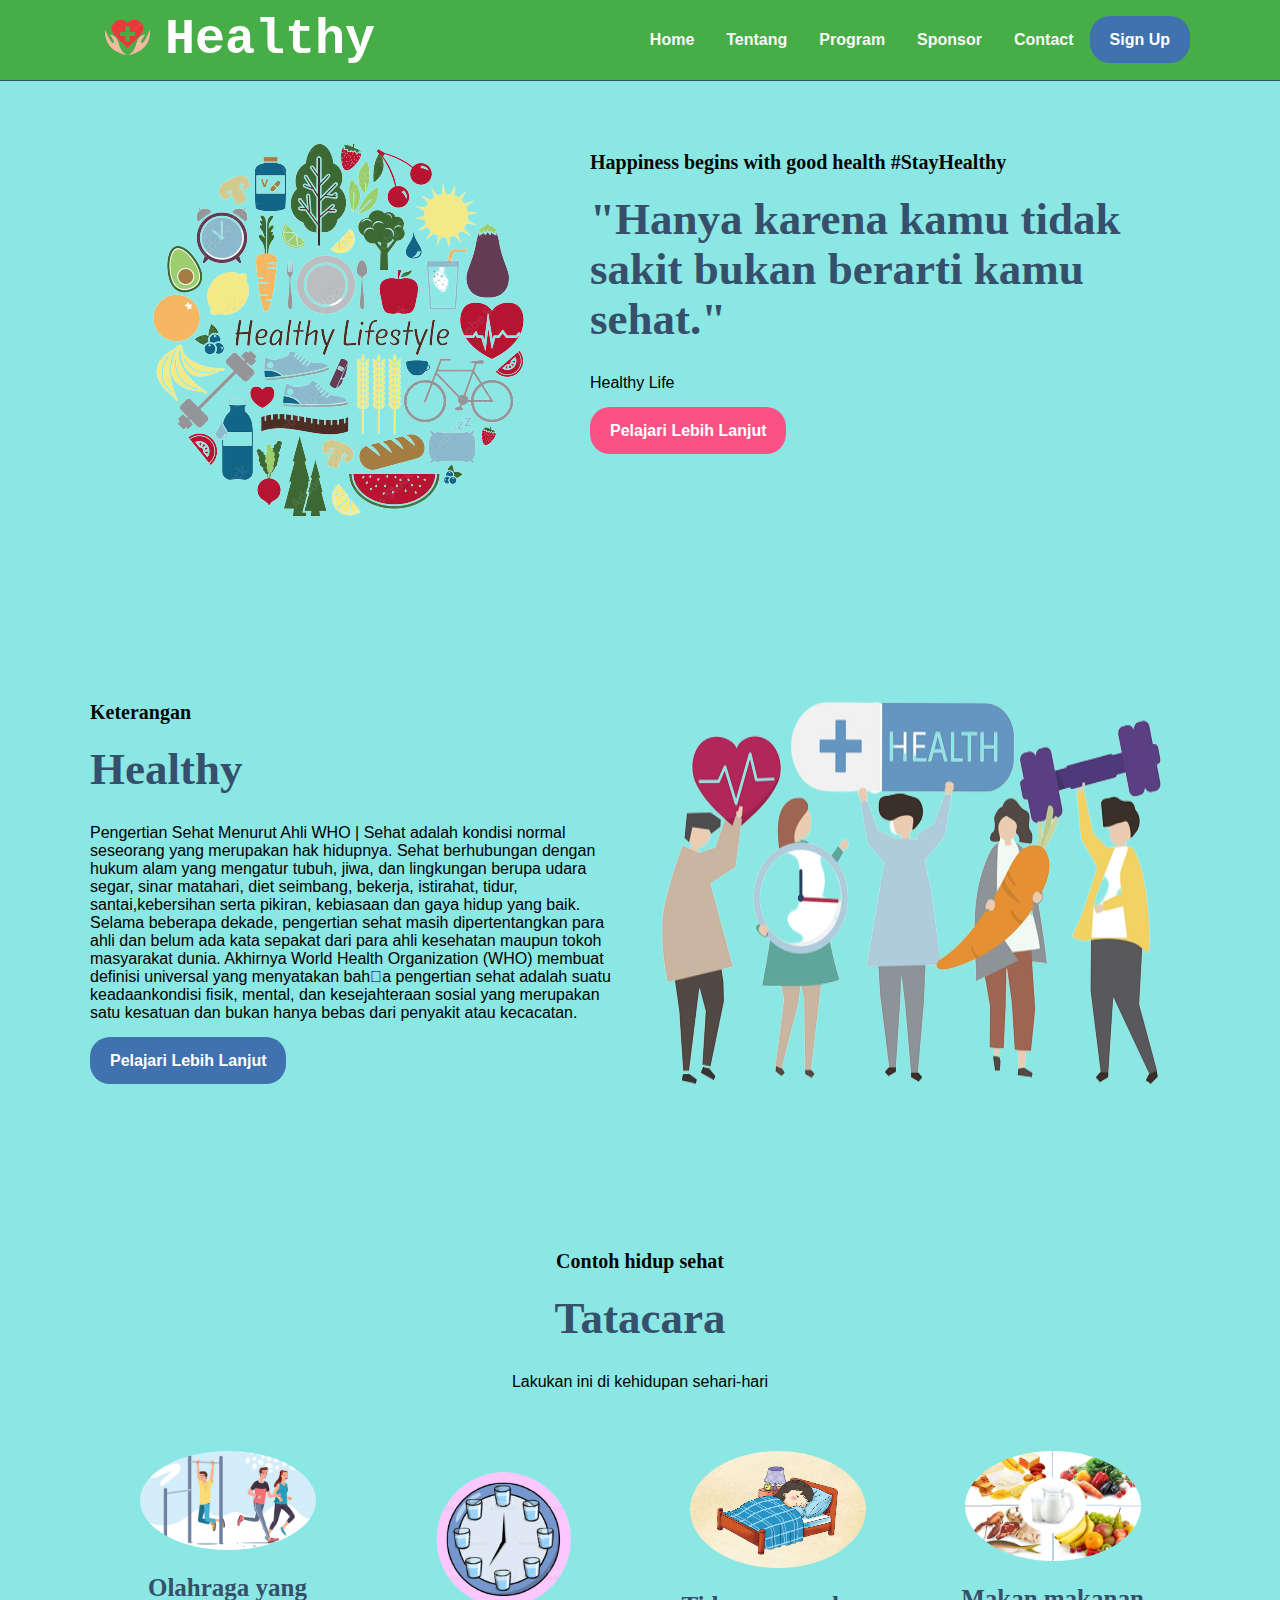
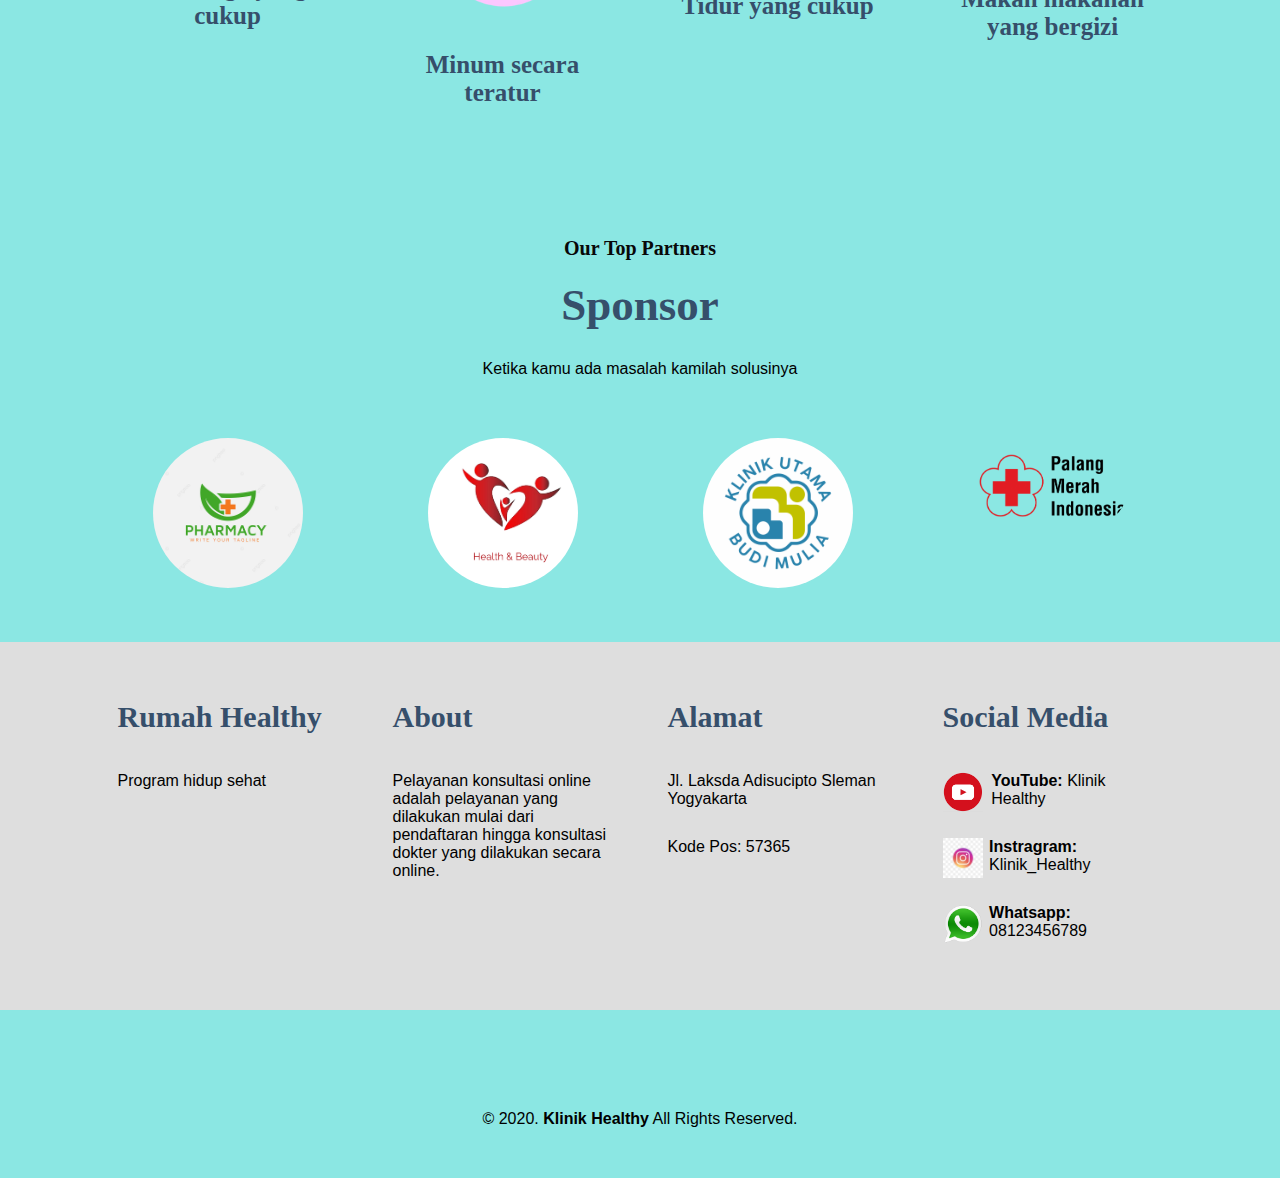
<file: project/healthy/index.html>
<!DOCTYPE html>
<html lang="en">
<head>
    <meta charset="UTF-8">
    <meta name="viewport" content="width=device-width, initial-scale=1.0">
    <title>Randi</title>
    <link rel="stylesheet" href="assets_login/css/style.css">

    <!-- favicon -->
    <link href="assets_login/img/home1.png" rel="icon"></a>
    <link href="assets_login/img/home1.png" rel="apple-touch-icon"></a>

</head>
<body>
    <nav>
        <div class="wrapper">
                <!-- <div class="logo"><img src="home.jpg" alt="" style="height: 85px;"></div> -->
                <div class="logo"><img src="assets_login/img/home1.png" alt="" style="height: 75px; float: left; margin-right: 1;"><a href=''>Healthy</a></div>
                <div class="menu">
                    <ul>
                        <li><a href="#home">Home</a></li>
                        <li><a href="#courses">Tentang</a></li>
                        <li><a href="#tutors">Program</a></li>
                        <li><a href="#partners">Sponsor</a></li>
                        <li><a href="#contact">Contact</a></li>
                        <li><a href="login1.html" class="tbl-biru">Sign Up</a></li>
                    </ul>
                </div>
        </div>
    </nav>
    <div class="wrapper">
        <!-- untuk home -->
        <section id="home">
            <img src="assets_login/img/home2.png"/>
            <div class="kolom">
                <p class="deskripsi">Happiness begins with good health #StayHealthy</p>
                <h2>"Hanya karena kamu tidak sakit bukan berarti kamu sehat."</h2>
                <p>Healthy Life</p>
                <p><a href="" class="tbl-pink">Pelajari Lebih Lanjut</a></p>
            </div>
        </section>

        <!-- untuk courses -->
        <section id="courses">
            <div class="kolom">
                <p class="deskripsi">Keterangan</p>
                <h2>Healthy</h2>
                <p>Pengertian Sehat Menurut Ahli WHO | Sehat adalah kondisi normal seseorang yang merupakan hak hidupnya. Sehat berhubungan dengan hukum alam yang mengatur tubuh, jiwa, dan lingkungan berupa udara segar, sinar matahari, diet seimbang, bekerja, istirahat, tidur, santai,kebersihan serta pikiran, kebiasaan dan gaya hidup yang baik. Selama beberapa dekade, pengertian sehat masih dipertentangkan para ahli dan belum ada kata sepakat dari para ahli kesehatan maupun tokoh masyarakat dunia. Akhirnya World Health Organization (WHO) membuat definisi universal yang menyatakan baha pengertian sehat adalah suatu keadaankondisi fisik, mental, dan kesejahteraan sosial yang merupakan satu kesatuan dan bukan hanya bebas dari penyakit atau kecacatan.</p>
                <p><a href="" class="tbl-biru">Pelajari Lebih Lanjut</a></p>
            </div>
            <img src="assets_login/img/home3.png"/>
        </section>

        <!-- untuk tutors -->
        <section id="tutors">
            <div class="tengah">
                <div class="kolom">
                    <p class="deskripsi">Contoh hidup sehat</p>
                    <h2>Tatacara</h2>
                    <p>Lakukan ini di kehidupan sehari-hari</p>
                </div>

                <div class="tutor-list">
                    <div class="kartu-tutor">
                        <img src="assets_login/img/tutor.jpg"/>
                        <p>Olahraga yang cukup</p>
                    </div>
                    <div class="kartu-tutor">
                        <img src="assets_login/img/minum.png"/>
                        <p>Minum secara teratur</p>
                    </div>
                    <div class="kartu-tutor">
                        <img src="assets_login/img/tidur.jpg"/>
                        <p>Tidur yang cukup</p>
                    </div>
                    <div class="kartu-tutor">
                        <img src="assets_login/img/makan.png"/>
                        <p>Makan makanan yang bergizi</p>
                    </div>
                </div>
            </div>
        </section>

        <!-- untuk partners -->
        <section id="partners">
            <div class="tengah">
                <div class="kolom">
                    <p class="deskripsi">Our Top Partners</p>
                    <h2>Sponsor</h2>
                    <p>Ketika kamu ada masalah kamilah solusinya</p>
                </div>

                <div class="partner-list">
                    <div class="kartu-partner">
                        <img src="assets_login/img/farmasi.jpg"/>
                    </div>
                    <div class="kartu-partner">
                        <img src="assets_login/img/pp.jpg"/>
                    </div>
                    <div class="kartu-partner">
                        <img src="assets_login/img/yy.png"/>
                    </div>
                    <div class="kartu-partner">
                        <img src="assets_login/img/pmr.png"/>
                    </div>
                </div>
            </div>
        </section>
    </div>

        <!-- untuk contact -->
    <div id="contact">
        <div class="wrapper">
            <div class="footer">
                <div class="footer-section">
                    <h3>Rumah Healthy</h3>
                    <p>Program hidup sehat</p>
                </div>
                <div class="footer-section">
                    <h3>About</h3>
                    <p>Pelayanan konsultasi online adalah pelayanan yang dilakukan mulai dari pendaftaran hingga konsultasi dokter yang dilakukan secara online.</p>
                </div>
                <div class="footer-section">
                    <h3>Alamat</h3>
                    <p>Jl. Laksda Adisucipto Sleman Yogyakarta</p>
                    <p>Kode Pos: 57365</p>
                </div>
                <div class="footer-section">
                    <h3>Social Media</h3>
                    <p><img src="assets_login/img/yt1.png" alt="" style="height: 40px; float: left; margin-right: 4%;"><b>YouTube: </b>Klinik Healthy</p>
                    <p><img src="assets_login/img/ig.jpg" alt="" style="height: 40px; float: left; margin-right: 3%;"><b>Instragram: </b>Klinik_Healthy</p>
                    <p><img src="assets_login/img/wa.png" alt="" style="height: 40px; float: left; margin-right: 3%;"><b>Whatsapp: </b>08123456789</p>
                </div>
            </div>
        </div>
    </div>

    <div id="copyright">
        <div class="wrapper">
            &copy; 2020. <b>Klinik Healthy</b> All Rights Reserved.
        </div>
    </div>
    
</body>
</html>
</file>
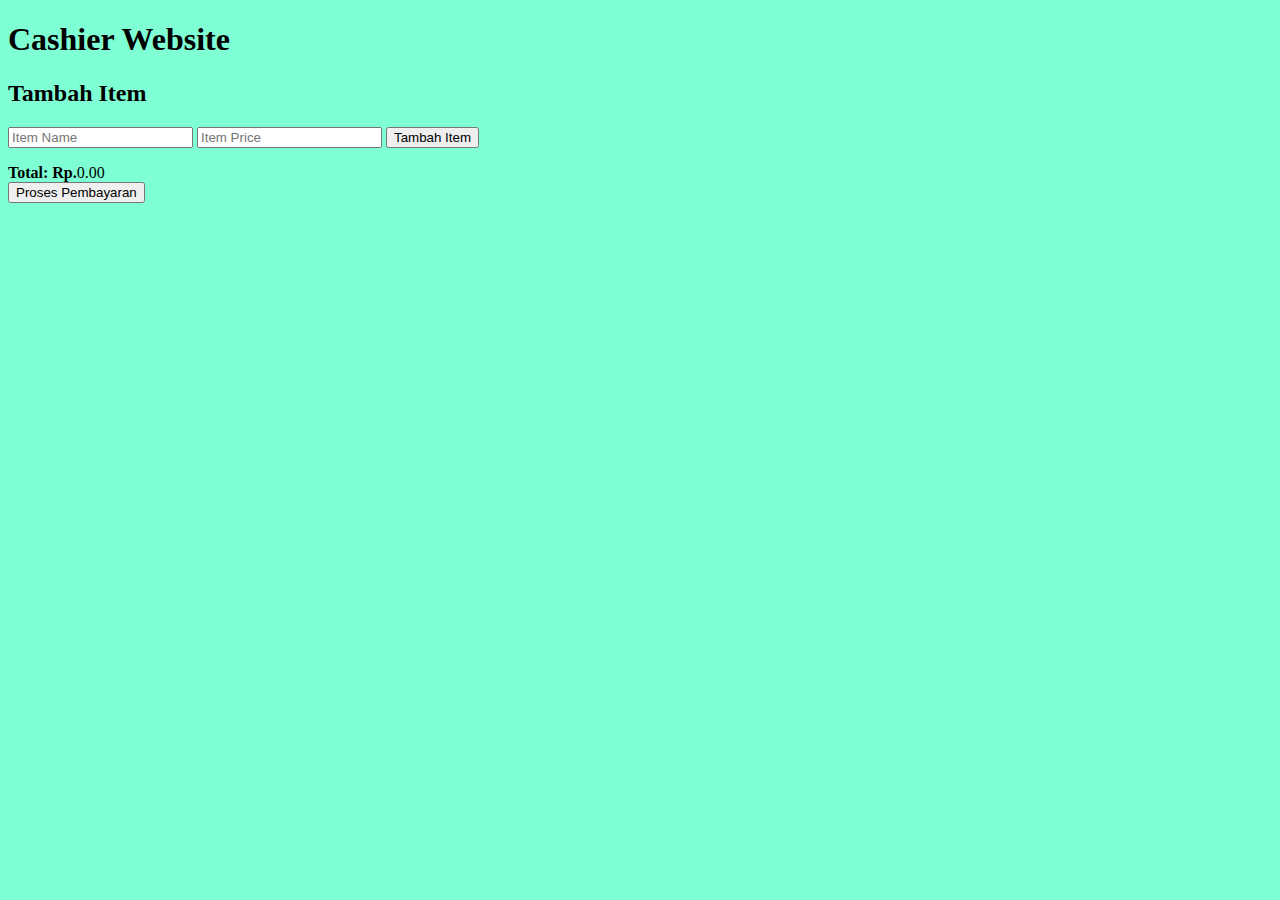
<file: project/web chasier/randi.html>
<!DOCTYPE html>
<html>
<head>
  <title>Cashier Website</title>
  <link href="style.css" rel="stylesheet">

  <link rel="stylesheet" href="style.css">
</head>
<body>
  <div class="container">
    <h1>Cashier Website</h1>
    <h2>Tambah Item</h2>
    <div class="item-input">
      <input type="text" id="item-name" placeholder="Item Name">
      <input type="number" id="item-price" placeholder="Item Price">
      <button onclick="addItem()">Tambah Item</button>
    </div>
    <ul class="cart-items" id="cart-items"></ul>
    <div class="total">
      <strong>Total: Rp.</strong><span id="total-amount">0.00</span>
    </div>
    <button onclick="processPayment()">Proses Pembayaran</button>
  </div>

  <script>
    let cartItems = [];
    let totalAmount = 0;

    function addItem() {
      const itemName = document.getElementById('item-name').value;
      const itemPrice = parseFloat(document.getElementById('item-price').value);
      
      if (itemName && itemPrice) {
        cartItems.push({ name: itemName, price: itemPrice });
        displayCartItems();
        updateTotalAmount();
        clearInputFields();
      }
    }

    function displayCartItems() {
      const cartItemsElement = document.getElementById('cart-items');
      cartItemsElement.innerHTML = '';
      
      for (let i = 0; i < cartItems.length; i++) {
        const item = cartItems[i];
        const listItem = document.createElement('li');
        listItem.innerText = item.name + ': Rp.' + item.price.toFixed(2);
        cartItemsElement.appendChild(listItem);
      }
    }

    function updateTotalAmount() {
      totalAmount = 0;
      
      for (let i = 0; i < cartItems.length; i++) {
        totalAmount += cartItems[i].price;
      }
      
      const totalAmountElement = document.getElementById('total-amount');
      totalAmountElement.innerText = totalAmount.toFixed(2);
    }

    function clearInputFields() {
      document.getElementById('item-name').value = '';
      document.getElementById('item-price').value = '';
    }

    function processPayment() {
      if (totalAmount > 0) {
        alert('Pembayaran Berhasil!\nTotal Dibayar: Rp.' + totalAmount.toFixed(2));
        
        // Clear the cart
        cartItems = [];
        displayCartItems();
        updateTotalAmount();
      } else {
        alert('No items in the cart!');
      }
    }
  </script>
</body>
</html>
</file>
<file: project/healthy/assets_login/css/style.css>
* {
    text-decoration: none;
    margin: 0px;
    padding: 0px;
}

body {
    margin: 0px;
    padding: 0px;
    font-family: 'Open Sans',sans-serif;
    background-color: #8be7e3;
}

.wrapper {
    width: 1100px;
    margin: auto;
    position: relative;
}

.logo a {
    font-size: 50px;
    font-weight: 800;
    float: left;
    font-family: courier;
    color: #ffffff;
}

.menu {
    float: right;
}

nav {
    width: 100%;
    margin: auto;
    display: flex;
    line-height: 80px;
    position: sticky;
    position: -webkit-sticky; 
    top: 0;
    background: #47ad47;
    z-index: 1;
    border-bottom:1px solid #364f6b;
}

nav ul {
    list-style-type: none;
    margin: 0;
    padding: 0;
    overflow: hidden;
}

nav ul li {
    float: left;
}

nav ul li a {
    color: rgb(248, 248, 248);
    font-weight: bold;
    text-align: center;
    padding: 0px 16px 0px 16px;
    text-decoration: none;
}

nav ul li a:hover {
    text-decoration: underline;
}

section {
    margin: auto;
    display: flex;
    margin-bottom: 50px;
}

.kolom {
    margin-top: 50px;
    margin-bottom: 50px;
}

.kolom .deskripsi {
    font-size: 20px;
    font-weight: bold;
    font-family: 'comic sans ms';
    color: #080808;
}

h2 {
    font-family: 'comic sans ms';
    font-weight: 800;
    font-size: 45px;
    margin-bottom: 20px;
    color: #364f6b;
    width: 100%;
    line-height: 50px;
}

a.tbl-biru {
    background: #3f72af;
    border-radius: 20px;
    margin-top: 20px;
    padding: 15px 20px 15px 20px;
    color: #FFFFFF;
    cursor: pointer;
    font-weight: bold;
}

a.tbl-biru:hover {
    background: #fc5185;
    text-decoration: none;
}

a.tbl-pink {
    background: #fc5185;
    border-radius: 20px;
    margin-top: 20px;
    padding: 15px 20px 15px 20px;
    color: #FFFFFF;
    cursor: pointer;
    font-weight: bold;
}

a.tbl-pink:hover {
    background: #3f72af;
    text-decoration: none;
}

p {
    margin: 10px 0px 10px 0px;
    padding: 10px 0px 10px 0px;
}

.tengah {
    text-align: center;
    width: 100%;
}

.tutor-list {
    width: 100%;
    position: relative;
    display: flex;
    flex-wrap: wrap;
}

.kartu-tutor {
    width: 20%;
    margin: 0 auto;
}

.kartu-tutor img {
    width: 80%;
    border-radius: 50%;
}

.kartu-tutor p {
    font-family: 'comic sans ms';
    font-weight: 800;
    font-size: 25px;
    text-align: center;
    color: #364f6b;
}

.partner-list {
    width: 100%;
    position: relative;
    display: flex;
    flex-wrap: wrap;
}

.kartu-partner {
    width: 20%;
    margin: 0 auto;
}

.kartu-partner img {
    width: 150px;
    border-radius: 50%;
}

#contact {
    background: #dedede;
    padding:50px 0px 50px 0px;
}

.footer {
    width: 100%;
    position: relative;
    display: flex;
    flex-wrap: wrap;
    margin: auto;
}

.footer-section {
    width: 20%;
    margin: 0 auto;
}

h3 {
    font-family: 'comic sans ms';
    font-weight: 800;
    font-size: 30px;
    margin-bottom: 20px;
    color: #364f6b;
    width: 100%;
    line-height: 50px;
}

#copyright {
    text-align: center;
    width: 100%;
    padding: 50px 0px 50px 0px;
    margin-top: 50px;
}

@media screen and (max-width: 991.98px) {
    .wrapper {
        width: 90%;
    }

    .logo a {
        display: block;
        width: 100%;
        text-align: center;
    }

    nav .menu {
        width: 100%;
        margin: 0;
    }

    nav .menu ul {
        text-align: center;
        margin: auto;
        line-height: 60px;
    }

    nav .menu ul li {
        display: inline-block;
        float: none;
    }

    section {
        display: block;
    }

    section img {
        display: block;
        width: 100%;
        height: auto;
    }

    .kartu-tutor {
        width: 50%;
    }

    .kartu-partner {
        width: 50%;
    }
}
</file>
<file: project/web chasier/style.css>
body {
    background-color: aquamarine;
}
</file>
